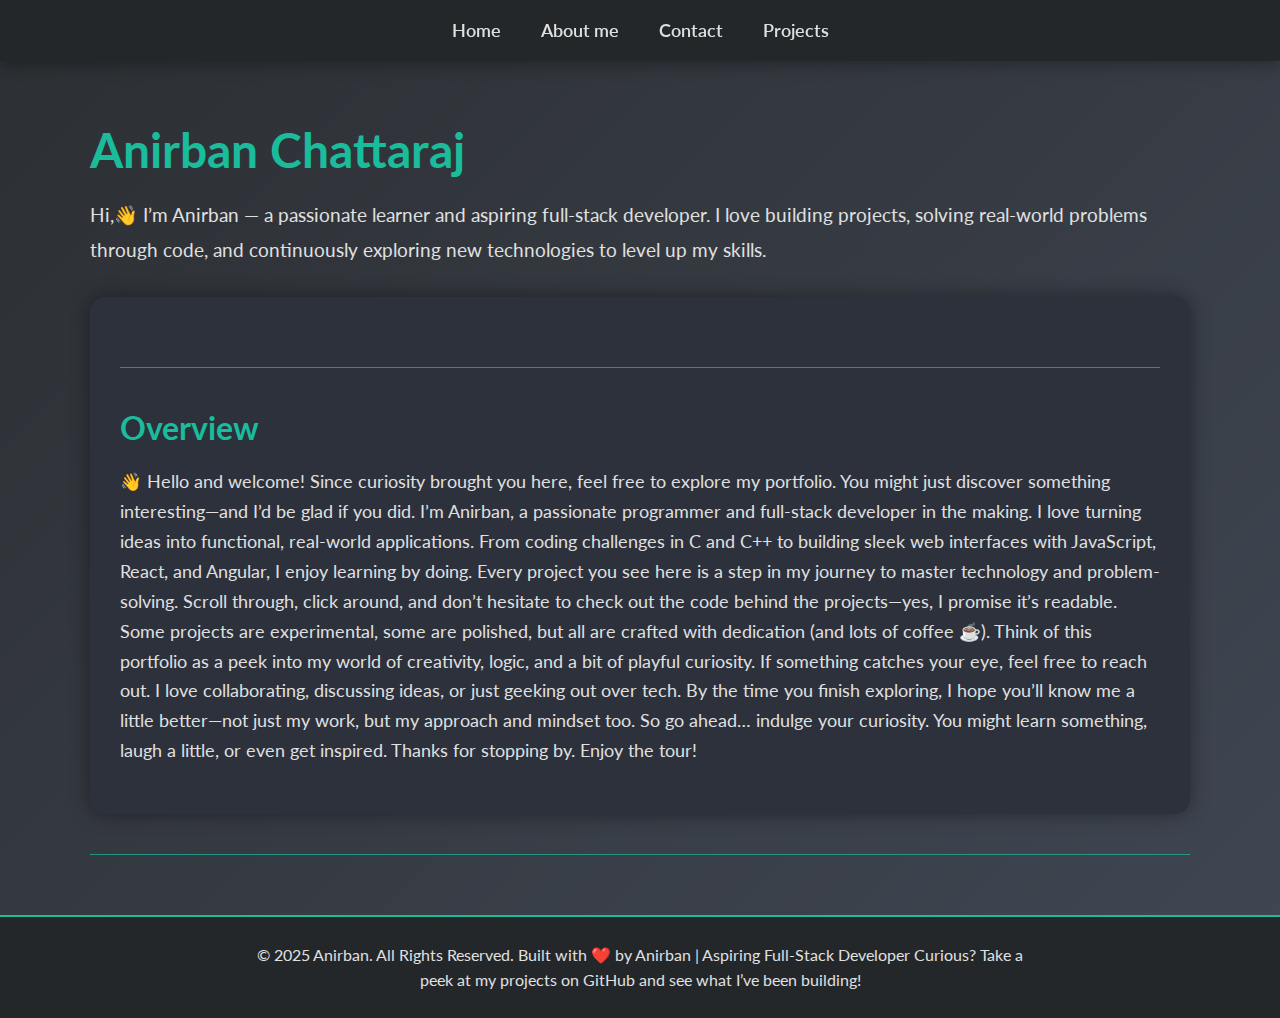
<file: index.html>
<!DOCTYPE html>
<html lang="en">
<head>
    <meta charset="UTF-8">
    <meta name="viewport" content="width=device-width, initial-scale=1.0">
    <title>Portfolio Page</title>
    <link rel="stylesheet" href="style/index.css">
   
</head>
<body>
    <header>
        <nav>
            <ul>
                <li><a href="#home">Home</a></li>
                <li><a href="aboutme.html">About me</a></li>
                <li><a href="contact.html">Contact</a></li>
                <li><a href="projects.html">Projects</a></li>
            </ul>
        </nav>

    </header>
    <main>
        <article>
<h1>Anirban Chattaraj</h1>
        <p>Hi,👋 I’m Anirban — a passionate learner and aspiring full-stack developer.
I love building projects, solving real-world problems through code, and continuously exploring new technologies to level up my skills.</p>
        </article>
        <aside>
            <hr>
            <h2>Overview</h2>
            <p>👋 Hello and welcome!

Since curiosity brought you here, feel free to explore my portfolio. You might just discover something interesting—and I’d be glad if you did.

I’m Anirban, a passionate programmer and full-stack developer in the making.

I love turning ideas into functional, real-world applications.

From coding challenges in C and C++ to building sleek web interfaces with JavaScript, React, and Angular, I enjoy learning by doing.

Every project you see here is a step in my journey to master technology and problem-solving.

Scroll through, click around, and don’t hesitate to check out the code behind the projects—yes, I promise it’s readable.

Some projects are experimental, some are polished, but all are crafted with dedication (and lots of coffee ☕).

Think of this portfolio as a peek into my world of creativity, logic, and a bit of playful curiosity.

If something catches your eye, feel free to reach out. I love collaborating, discussing ideas, or just geeking out over tech.

By the time you finish exploring, I hope you’ll know me a little better—not just my work, but my approach and mindset too.

So go ahead… indulge your curiosity. You might learn something, laugh a little, or even get inspired.

Thanks for stopping by. Enjoy the tour!</p>
        </aside>
        <hr>

    </main>
    <footer>
        <p>© 2025 Anirban. All Rights Reserved.
Built with ❤️ by Anirban | Aspiring Full-Stack Developer
Curious? Take a peek at my projects on GitHub and see what I’ve been building!</p>


    </footer>
</body>
</html>
</file>
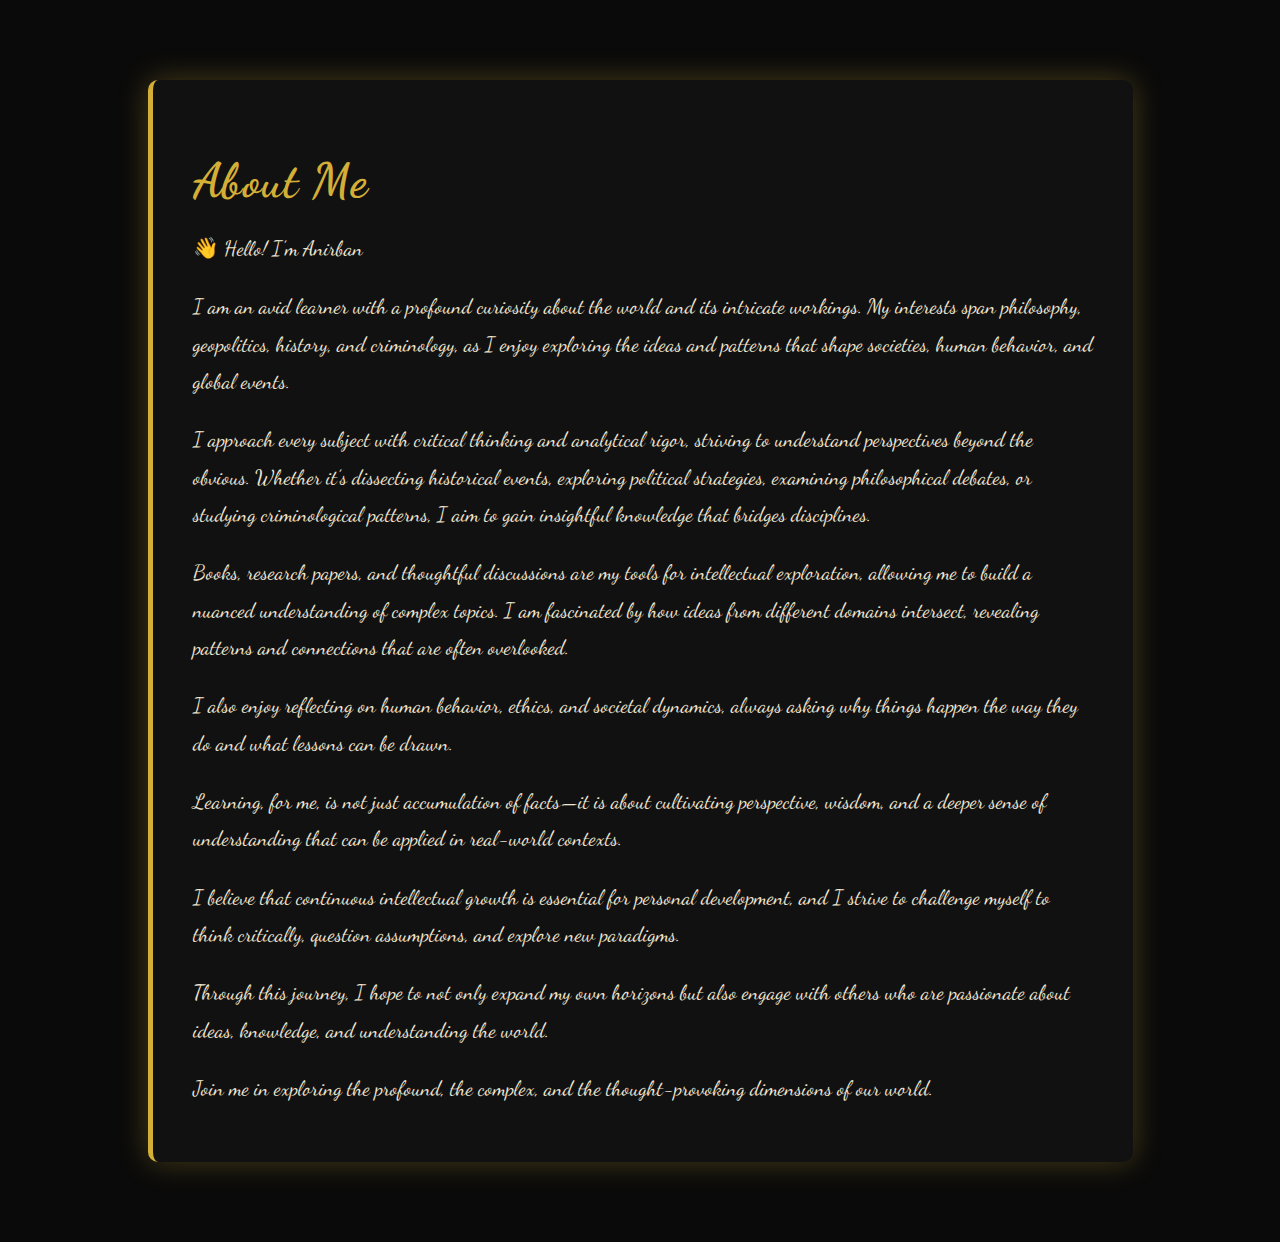
<file: aboutme.html>
<!DOCTYPE html>
<html lang="en">
<head>
<meta charset="UTF-8">
<meta name="viewport" content="width=device-width, initial-scale=1.0">
<title>About Me</title>
<link href="https://fonts.googleapis.com/css2?family=Dancing+Script:wght@500;700&display=swap" rel="stylesheet">
<link rel="stylesheet" href="style/aboutme.css">
</head>
<body>

<div class="about-section">
  <h1>About Me</h1>
  <p>👋 <span class="highlight">Hello! I’m Anirban</span></p>
  <p>I am an avid learner with a profound curiosity about the world and its intricate workings. My interests span <span class="highlight">philosophy, geopolitics, history, and criminology</span>, as I enjoy exploring the ideas and patterns that shape societies, human behavior, and global events.</p>
  <p>I approach every subject with <span class="highlight">critical thinking and analytical rigor</span>, striving to understand perspectives beyond the obvious. Whether it’s dissecting historical events, exploring political strategies, examining philosophical debates, or studying criminological patterns, I aim to gain insightful knowledge that bridges disciplines.</p>
  <p>Books, research papers, and thoughtful discussions are my tools for intellectual exploration, allowing me to <span class="highlight">build a nuanced understanding of complex topics</span>. I am fascinated by how ideas from different domains intersect, revealing patterns and connections that are often overlooked.</p>
  <p>I also enjoy reflecting on human behavior, ethics, and societal dynamics, always asking <span class="highlight">why things happen the way they do</span> and what lessons can be drawn.</p>
  <p>Learning, for me, is not just accumulation of facts—it is about cultivating <span class="highlight">perspective, wisdom, and a deeper sense of understanding</span> that can be applied in real-world contexts.</p>
  <p>I believe that continuous intellectual growth is essential for personal development, and I strive to challenge myself to think critically, question assumptions, and explore new paradigms.</p>
  <p>Through this journey, I hope to not only expand my own horizons but also engage with others who are passionate about ideas, knowledge, and understanding the world.</p>
  <p><span class="highlight">Join me in exploring the profound, the complex, and the thought-provoking dimensions of our world.</span></p>
</div>

</body>
</html>
</file>
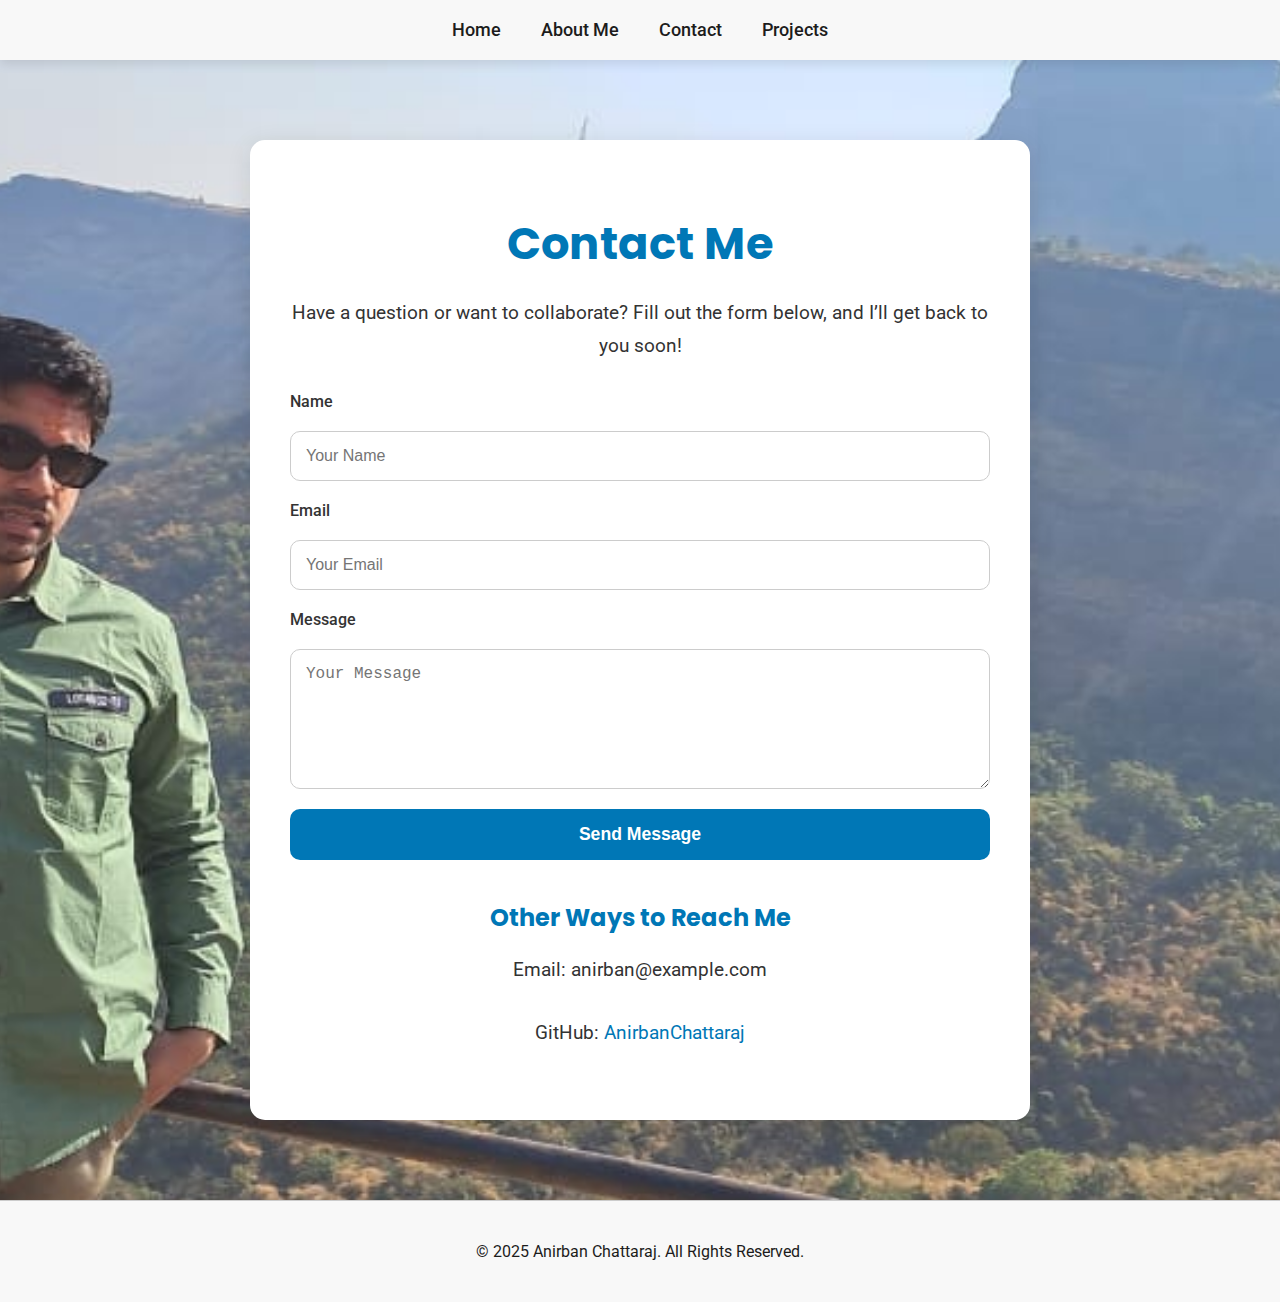
<file: contact.html>
<!DOCTYPE html>
<html lang="en">
<head>
    <meta charset="UTF-8">
    <meta name="viewport" content="width=device-width, initial-scale=1.0">
    <title>Contact Me | Anirban Chattaraj</title>
    <!-- Google Fonts -->
    <link href="https://fonts.googleapis.com/css2?family=Poppins:wght@600;700&family=Roboto:wght@400;500&display=swap" rel="stylesheet">
    <link rel="stylesheet" href="style/contact.css">
</head>
<body>
    <header>
        <nav>
            <ul>
                <li><a href="index.html">Home</a></li>
                <li><a href="aboutme.html">About Me</a></li>
                <li><a href="contact.html">Contact</a></li>
                <li><a href="projects.html">Projects</a></li>
            </ul>
        </nav>
    </header>

    <main>
        <section class="contact-section">
            <h1>Contact Me</h1>
            <p>Have a question or want to collaborate? Fill out the form below, and I’ll get back to you soon!</p>

            <form class="contact-form" action="#" method="post">
                <label for="name">Name</label>
                <input type="text" id="name" name="name" placeholder="Your Name" required>

                <label for="email">Email</label>
                <input type="email" id="email" name="email" placeholder="Your Email" required>

                <label for="message">Message</label>
                <textarea id="message" name="message" rows="6" placeholder="Your Message" required></textarea>

                <button type="submit">Send Message</button>
            </form>

            <div class="other-contact">
                <h2>Other Ways to Reach Me</h2>
                <p>Email: anirban@example.com</p>
                <p>GitHub: <a href="https://github.com/AnirbanChattaraj">AnirbanChattaraj</a></p>
            </div>
        </section>
    </main>

    <footer>
        <p>© 2025 Anirban Chattaraj. All Rights Reserved.</p>
    </footer>
</body>
</html>
</file>
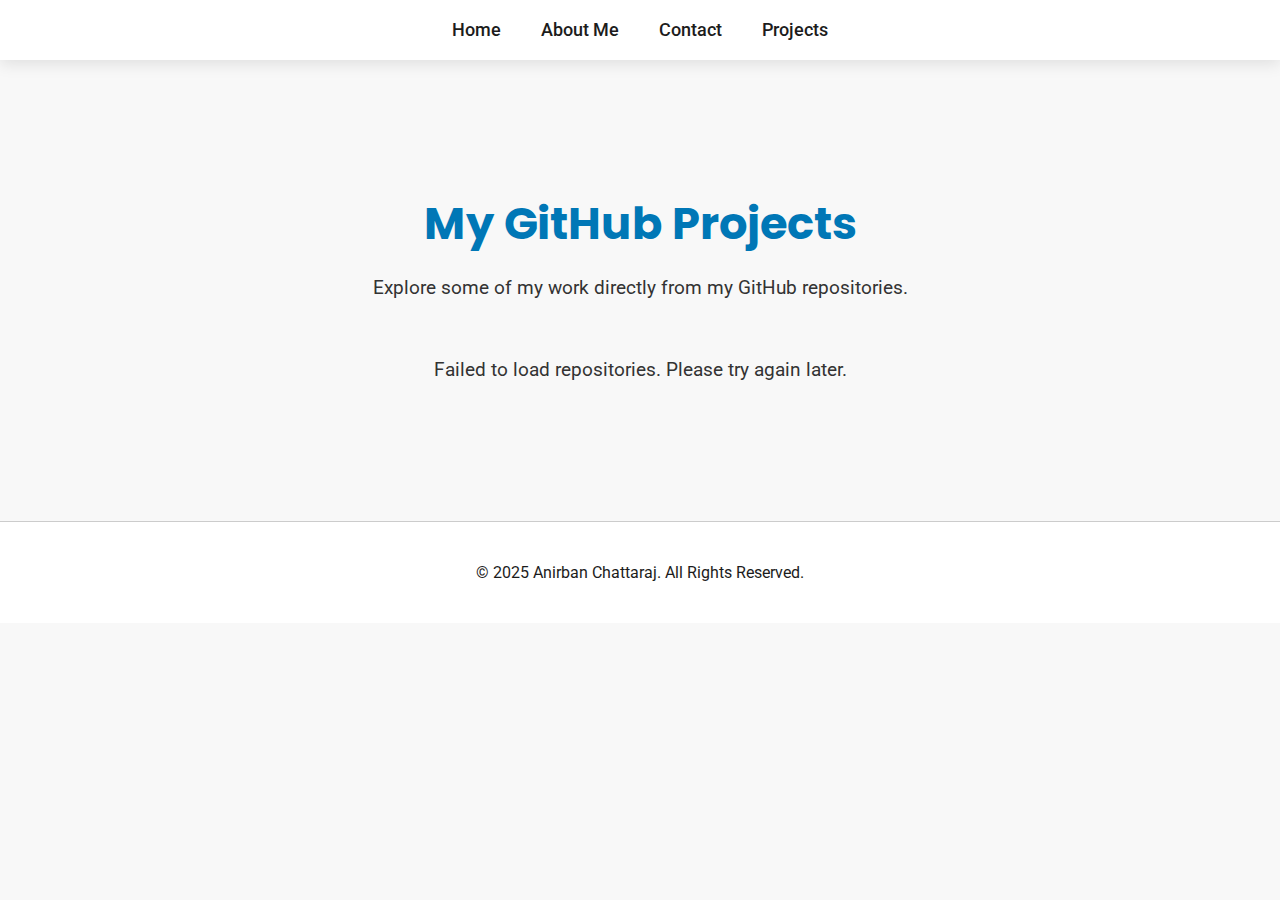
<file: projects.html>
<!DOCTYPE html>
<html lang="en">
<head>
    <meta charset="UTF-8">
    <meta name="viewport" content="width=device-width, initial-scale=1.0">
    <title>Projects | Anirban Chattaraj</title>
   
    <link href="https://fonts.googleapis.com/css2?family=Poppins:wght@600;700&family=Roboto:wght@400;500&display=swap" rel="stylesheet">
    <link rel="stylesheet" href="style/project.css">
</head>
<body>
    <header>
        <nav>
            <ul>
                <li><a href="index.html">Home</a></li>
                <li><a href="aboutme.html">About Me</a></li>
                <li><a href="contact.html">Contact</a></li>
                <li><a href="projects.html">Projects</a></li>
            </ul>
        </nav>
    </header>

    <main>
        <section class="projects-section">
            <h1>My GitHub Projects</h1>
            <p>Explore some of my work directly from my GitHub repositories.</p>

            <div class="projects-container" id="projects">
               
            </div>
        </section>
    </main>

    <footer>
        <p>© 2025 Anirban Chattaraj. All Rights Reserved.</p>
    </footer>

    <script>
        const username = "AnirbanChattaraj";
        const container = document.getElementById("projects");

        fetch(`https://api.github.com/users/${username}/repos`)
            .then(response => response.json())
            .then(repos => {
                repos.forEach(repo => {
                    const card = document.createElement("div");
                    card.className = "repo-card";
                    card.innerHTML = `
                        <h2>${repo.name}</h2>
                        <p>${repo.description ? repo.description : "No description provided."}</p>
                        <a href="${repo.html_url}" target="_blank">View on GitHub</a>
                    `;
                    container.appendChild(card);
                });
            })
            .catch(error => {
                container.innerHTML = "<p>Failed to load repositories. Please try again later.</p>";
                console.error(error);
            });
    </script>
</body>
</html>
</file>
<file: style/index.css>
@import url('https://fonts.googleapis.com/css2?family=Lato:wght@400;700&display=swap'); 


body {
    margin: 0;
    font-family: 'Lato', sans-serif;
    background: linear-gradient(135deg, #2c2f33, #404753);
    color: #e0e0e0;
}


header {
    background-color: #23272a;
    padding: 20px 0;
    box-shadow: 0 4px 15px rgba(0,0,0,0.3);
    position: sticky;
    top: 0;
    z-index: 1000;
}

nav ul {
    list-style: none;
    display: flex;
    justify-content: center;
    gap: 40px;
    margin: 0;
    padding: 0;
}

nav ul li a {
    text-decoration: none;
    color: #e0e0e0;
    font-weight: 600;
    font-size: 1.1rem;
    transition: all 0.3s ease;
}

nav ul li a:hover {
    color: #1abc9c;
    transform: scale(1.05);
}

/* Main Content */
main {
    max-width: 1100px;
    margin: 60px auto;
    padding: 0 20px;
}

article h1 {
    font-size: 3rem;
    color: #1abc9c; 
    margin-bottom: 20px;
}

article p {
    font-size: 1.2rem;
    line-height: 1.8;
    margin-bottom: 30px;
    color: #e0e0e0;
}


aside {
    background-color: #2c313c;
    padding: 30px;
    border-radius: 15px;
    box-shadow: 0 0 20px rgba(0,0,0,0.4);
    margin-bottom: 40px;
}

aside h2 {
    color: #1abc9c;
    font-size: 2rem;
    margin-bottom: 20px;
}

aside p {
    font-size: 1.1rem;
    line-height: 1.7;
}


hr {
    border: none;
    height: 1px;
    background: #1abc9c;
    margin: 40px 0;
    opacity: 0.7;
}


footer {
    background-color: #23272a;
    text-align: center;
    padding: 25px 20px;
    font-size: 1rem;
    color: #e0e0e0;
    border-top: 2px solid #1abc9c;
    line-height: 1.6;
}

footer p {
    max-width: 800px;
    margin: 0 auto;
}


@media (max-width: 768px) {
    nav ul {
        flex-direction: column;
        gap: 20px;
    }

    article h1 {
        font-size: 2.2rem;
    }

    aside h2 {
        font-size: 1.6rem;
    }

    article p, aside p, footer p {
        font-size: 1rem;
    }
}
</file>
<file: style/aboutme.css>
body {
    margin: 0;
    font-family: 'Dancing Script', cursive;
    background-color: #0a0a0a; 
    color: #f0e6d2; 
  }

  .about-section {
    max-width: 900px;
    margin: 80px auto;
    padding: 40px;
    background: #111; 
    border-left: 5px solid #d4af37; 
    border-radius: 10px;
    box-shadow: 0 0 30px rgba(212, 175, 55, 0.3);
  }

  .about-section h1 {
    color: #d4af37; 
    font-size: 3rem;
    margin-bottom: 20px;
    letter-spacing: 1px;
  }

  .about-section p {
    line-height: 1.8;
    font-size: 1.3rem;
    margin-bottom: 15px;
    color: #f0e6d2;
  }

  .about-section p.highlight {
    color: #d4af37; 
    font-weight: bold;
  }

  @media (max-width: 768px) {
    .about-section {
      margin: 40px 20px;
      padding: 30px;
    }

    .about-section h1 {
      font-size: 2.2rem;
    }

    .about-section p {
      font-size: 1.1rem;
    }
  }
</file>
<file: style/contact.css>
/* Fonts */
body {
    margin: 0;
    font-family: 'Roboto', sans-serif;
    background-color: #ffffff; /* white background */
    color: #1c1c1c; /* dark text for readability */
    background-image: url("/style/profile-wallpaper.jpeg");
    background-repeat: no-repeat;
    background-position: top center;
    background-size: cover;
    
}

/* Header */
header {
    background-color: #f8f8f8;
    padding: 20px 0;
    box-shadow: 0 4px 10px rgba(0,0,0,0.1);
}

nav ul {
    list-style: none;
    display: flex;
    justify-content: center;
    gap: 40px;
    margin: 0;
    padding: 0;
}

nav ul li a {
    text-decoration: none;
    color: #1c1c1c;
    font-weight: 500;
    font-size: 1.1rem;
    transition: all 0.3s ease;
}

nav ul li a:hover {
    color: #0077b6; /* professional teal/blue accent */
    transform: scale(1.05);
}

/* Main Contact Section */
.contact-section {
    max-width: 700px;
    margin: 80px auto;
    padding: 40px;
    background-color: #ffffff;
    border-radius: 15px;
    box-shadow: 0 5px 25px rgba(0,0,0,0.1);
    text-align: center;
}

.contact-section h1 {
    font-family: 'Poppins', sans-serif;
    font-size: 2.8rem;
    color: #0077b6; /* accent color */
    margin-bottom: 20px;
}

.contact-section p {
    font-size: 1.2rem;
    line-height: 1.7;
    margin-bottom: 30px;
    color: #333333;
}

/* Form Styles */
.contact-form {
    display: flex;
    flex-direction: column;
    gap: 20px;
    text-align: left;
}

.contact-form label {
    font-weight: 500;
    color: #333333;
}

.contact-form input,
.contact-form textarea {
    padding: 15px;
    border: 1px solid #cccccc;
    border-radius: 10px;
    font-size: 1rem;
    transition: all 0.3s ease;
}

.contact-form input:focus,
.contact-form textarea:focus {
    outline: none;
    border-color: #0077b6;
    box-shadow: 0 0 5px rgba(0, 119, 182, 0.3);
}

.contact-form button {
    padding: 15px;
    border: none;
    border-radius: 10px;
    font-size: 1.1rem;
    background-color: #0077b6;
    color: #fff;
    font-weight: bold;
    cursor: pointer;
    transition: all 0.3s ease;
}

.contact-form button:hover {
    background-color: #005f8a;
    transform: scale(1.03);
}

/* Other Contact Info */
.other-contact {
    margin-top: 40px;
}

.other-contact h2 {
    font-family: 'Poppins', sans-serif;
    color: #0077b6;
    margin-bottom: 15px;
}

.other-contact a {
    color: #0077b6;
    text-decoration: none;
}

.other-contact a:hover {
    text-decoration: underline;
}

/* Footer */
footer {
    background-color: #f8f8f8;
    text-align: center;
    padding: 25px 20px;
    font-size: 1rem;
    color: #1c1c1c;
    border-top: 1px solid #cccccc;
}

/* Responsive */
@media (max-width: 768px) {
    nav ul {
        flex-direction: column;
        gap: 20px;
    }

    .contact-section {
        margin: 40px 20px;
        padding: 30px;
    }

    .contact-section h1 {
        font-size: 2.2rem;
    }

    .contact-section p {
        font-size: 1rem;
    }
}
</file>
<file: style/project.css>
body {
    margin: 0;
    font-family: 'Roboto', sans-serif;
    background-color: #f8f8f8;
    color: #1c1c1c;
}


header {
    background-color: #ffffff;
    padding: 20px 0;
    box-shadow: 0 4px 15px rgba(0,0,0,0.1);
}

nav ul {
    list-style: none;
    display: flex;
    justify-content: center;
    gap: 40px;
    margin: 0;
    padding: 0;
}

nav ul li a {
    text-decoration: none;
    color: #1c1c1c;
    font-weight: 500;
    font-size: 1.1rem;
    transition: all 0.3s ease;
}

nav ul li a:hover {
    color: #0077b6;
    transform: scale(1.05);
}


.projects-section {
    max-width: 1000px;
    margin: 80px auto;
    padding: 20px;
    text-align: center;
}

.projects-section h1 {
    font-family: 'Poppins', sans-serif;
    font-size: 2.8rem;
    color: #0077b6;
    margin-bottom: 10px;
}

.projects-section p {
    font-size: 1.2rem;
    margin-bottom: 40px;
    color: #333333;
}


.projects-container {
    display: grid;
    grid-template-columns: repeat(auto-fit, minmax(280px, 1fr));
    gap: 30px;
}


.repo-card {
    background-color: #ffffff;
    padding: 25px;
    border-radius: 15px;
    box-shadow: 0 8px 20px rgba(0,0,0,0.08);
    transition: all 0.3s ease;
    text-align: left;
}

.repo-card:hover {
    transform: translateY(-5px);
    box-shadow: 0 12px 30px rgba(0,0,0,0.15);
}

.repo-card h2 {
    font-family: 'Poppins', sans-serif;
    font-size: 1.5rem;
    margin-bottom: 10px;
    color: #0077b6;
}

.repo-card p {
    font-size: 1rem;
    margin-bottom: 15px;
    color: #555555;
}

.repo-card a {
    text-decoration: none;
    font-weight: bold;
    color: #ffffff;
    background-color: #0077b6;
    padding: 10px 20px;
    border-radius: 8px;
    transition: all 0.3s ease;
}

.repo-card a:hover {
    background-color: #005f8a;
}


footer {
    background-color: #ffffff;
    text-align: center;
    padding: 25px 20px;
    font-size: 1rem;
    color: #1c1c1c;
    border-top: 1px solid #cccccc;
}


@media (max-width: 768px) {
    nav ul {
        flex-direction: column;
        gap: 20px;
    }
}
</file>
